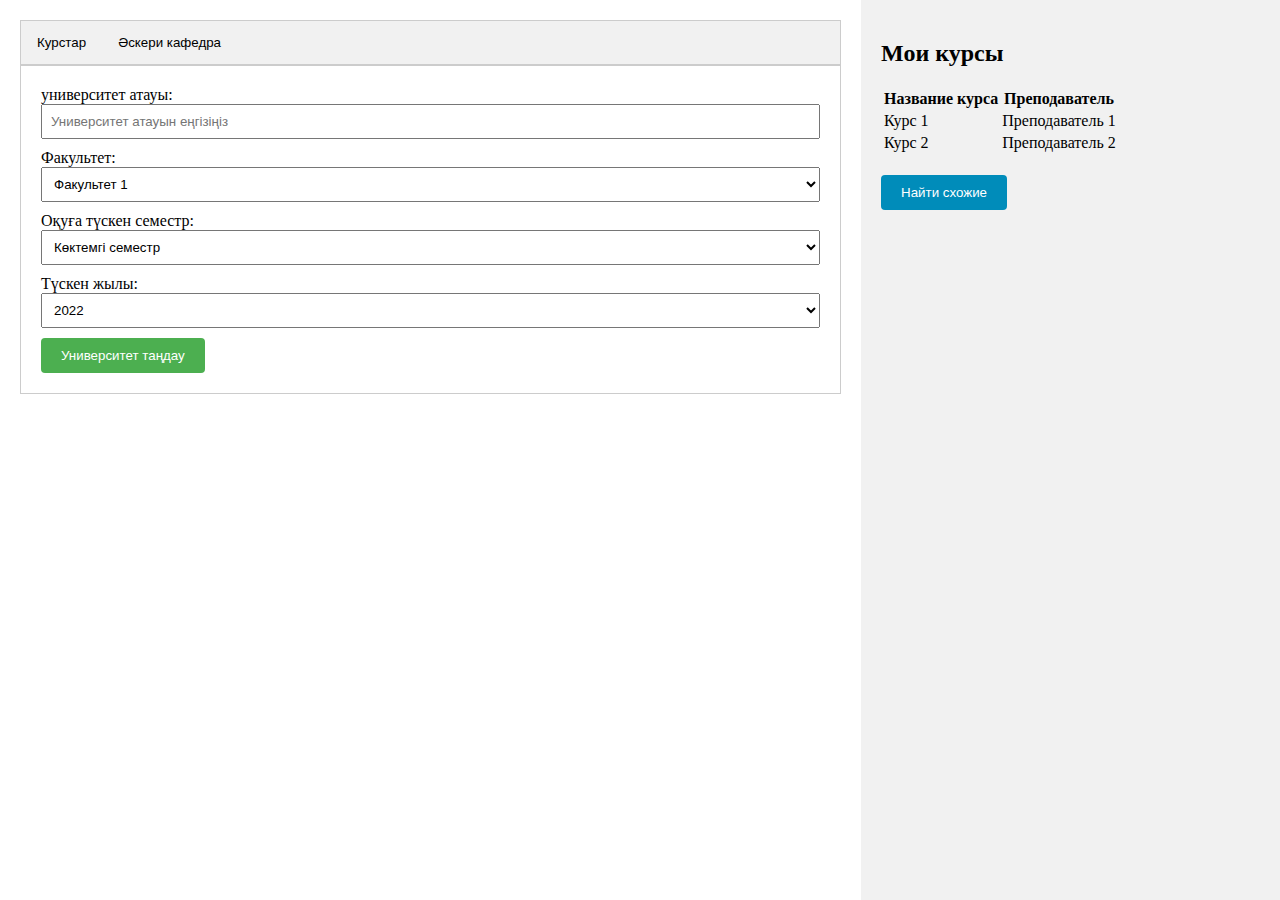
<file: resources/views/SitePages/index.html>
<!DOCTYPE html>
<html lang="en">
<head>
    <meta charset="UTF-8">
    <meta name="viewport" content="width=device-width, initial-scale=1.0">
    <title>Формы во вкладках</title>
    <link rel="stylesheet" href="index.css">
</head>
<body>

<div class="content">
    <div class="tab">
        <button class="tablinks" onclick="openForm(event, 'searchForm')">Курстар</button>
        <button class="tablinks" onclick="openForm(event, 'otherForm')">Әскери кафедра</button>
    </div>

    <div id="searchForm" class="tabcontent" style="display:block;">
        <form action="#" method="GET">
            <label for="university">университет атауы:</label>
            <input type="text" id="university" name="university" placeholder="Университет атауын еңгізіңіз">
            
            <label for="faculty">Факультет:</label>
            <select id="faculty" name="faculty">
                <option value="faculty1">Факультет 1</option>
                <option value="faculty2">Факультет 2</option>
                <!-- Здесь можно добавить другие факультеты -->
            </select>

            <label for="admission_season">Оқуға түскен семестр:</label>
            <select id="admission_season" name="admission_season">
                <option value="autumn">Көктемгі семестр</option>
                <option value="winter">Күзгі семестр</option>
            </select>
            
            <label for="admission_year">Түскен жылы:</label>
            <select id="admission_year" name="admission_year">
                <option value="2022">2022</option>
                <option value="2021">2021</option>
                <option value="2020">2020</option>
                <!-- Здесь можно добавить другие года по желанию -->
            </select>
            
            <!--<input type="submit" value="Поиск">-->
        </form>
        <form id="universityForm" action="#" method="GET">
            <!-- Текущий код формы -->
        
            <input type="submit" value="Университет таңдау" class="btn-select-university">
        </form>

    </div>

    <div id="otherForm" class="tabcontent">
        <h3>Другая форма</h3>
        <p>Здесь может быть другая форма.</p>
    </div>
</div>

<div class="sidebar">
    <h2>Мои курсы</h2>
    <table>
        <tr>
            <th>Название курса</th>
            <th>Преподаватель</th>
        </tr>
        <tr>
            <td>Курс 1</td>
            <td>Преподаватель 1</td>
        </tr>
        <tr>
            <td>Курс 2</td>
            <td>Преподаватель 2</td>
        </tr>
        <!-- Добавьте другие курсы по мере необходимости -->
    </table>
    <button class="btn-find-similar" onclick="openSimilarCourses()">Найти схожие</button>
</div>

<script>
    document.addEventListener('DOMContentLoaded', function() {
    const form = document.getElementById('universityForm');
    const resultContainer = document.getElementById('resultContainer');

    form.addEventListener('submit', function(event) {
        event.preventDefault();

        fetch('C://Users/User/Desktop/ДИПЛОМ САЙТ/diplomproject/diplom/SitePages/conn.php') // Укажи адрес скрипта на сервере
            .then(response => response.json())
            .then(data => {
                resultContainer.innerHTML = '';
                data.forEach(item => {
                    const div = document.createElement('div');
                    div.textContent = `${item.field1} - ${item.field2}`; // Замени field1 и field2 на поля из таблицы sabaqtar
                    resultContainer.appendChild(div);
                });
            })
            .catch(error => console.error('Ошибка при получении данных:', error));
    });
});

</script>

</body>
</html>
</file>
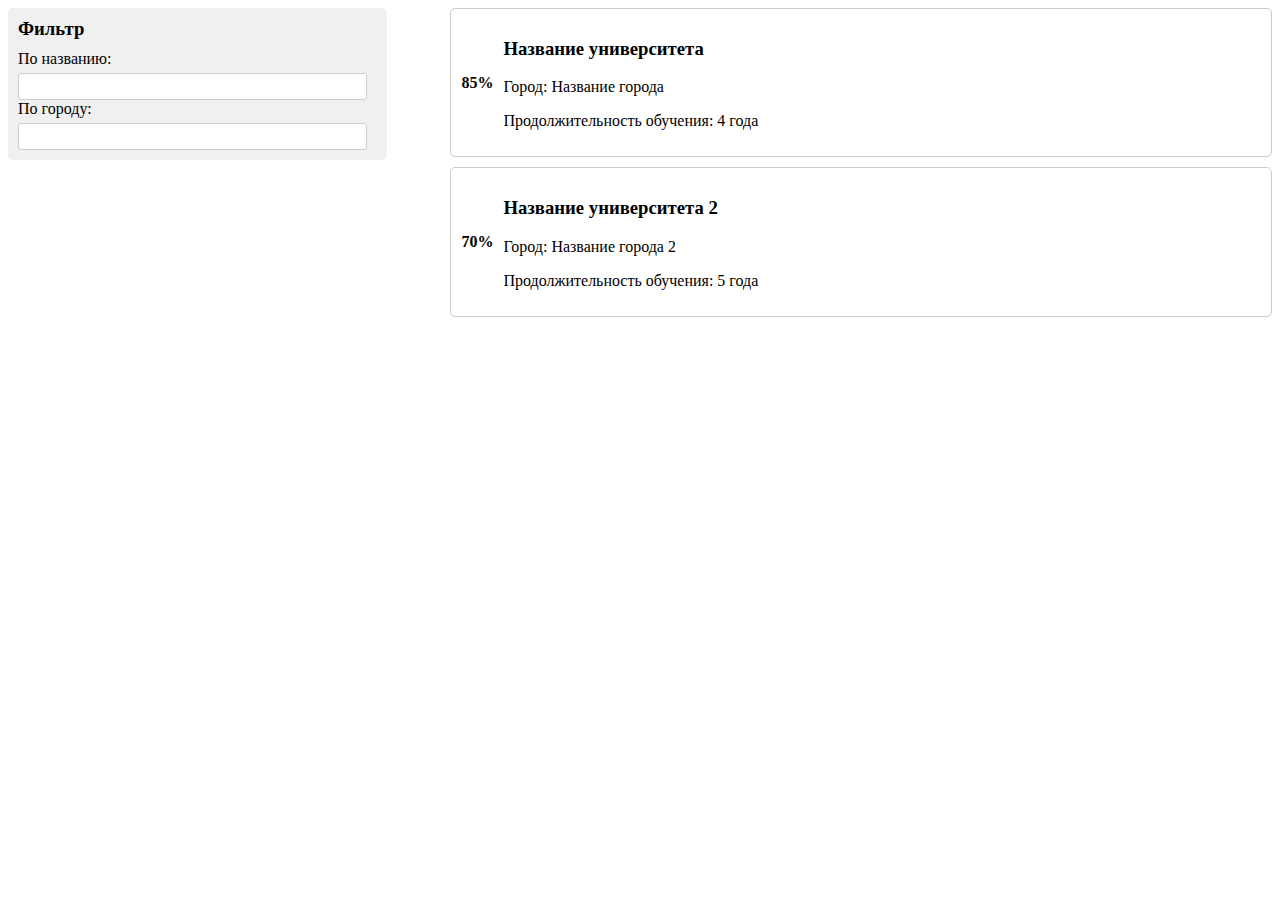
<file: resources/views/SitePages/match.html>
<!DOCTYPE html>
<html lang="en">
<head>
    <meta charset="UTF-8">
    <meta name="viewport" content="width=device-width, initial-scale=1.0">
    <title>Список университетов</title>
    <link rel="stylesheet" href="match.css">
</head>
<body>

<div class="container">
    <aside>
        <div class="filter-form">
            <h3>Фильтр</h3>
            <label for="name-filter">По названию:</label>
            <input type="text" id="name-filter">
            <label for="city-filter">По городу:</label>
            <input type="text" id="city-filter">
            <!-- Добавьте другие поля фильтрации при необходимости -->
        </div>
    </aside>
    <main id="main-content">
        <div class="university-card" onclick="redirectToUniversityPage('university.html')">
            <div class="match-percentage">
                <strong>85%</strong>
            </div>
            <div class="university-info">
                <h3>Название университета</h3>
                <p>Город: Название города</p>
                <p>Продолжительность обучения: 4 года</p>
            </div>
        </div>

        <div class="university-card" onclick="redirectToUniversityPage('university.html')">
            <div class="match-percentage">
                <strong>70%</strong>
            </div>
            <div class="university-info">
                <h3>Название университета 2</h3>
                <p>Город: Название города 2</p>
                <p>Продолжительность обучения: 5 года</p>
            </div>
        </div>

        <!-- Добавьте сколько угодно карточек университетов, повторяя этот шаблон -->
    </main>
</div>

<script>
    function redirectToUniversityPage(pageUrl) {
        window.location.href = pageUrl;
    }
</script>

</body>
</html>
</file>
<file: resources/views/SitePages/index.css>
body {
    display: flex;
    justify-content: space-between;
    height: 100vh;
    margin: 0;
    padding: 0;
}

.content {
    width: 65%;
    padding: 20px;
}

.tab {
    overflow: hidden;
    border: 1px solid #ccc;
    background-color: #f1f1f1;
}

.tab button {
    background-color: inherit;
    float: left;
    border: none;
    outline: none;
    cursor: pointer;
    padding: 14px 16px;
    transition: 0.3s;
}

.tab button:hover {
    background-color: #ddd;
}

.tab button.active {
    background-color: #ccc;
}

.tabcontent {
    display: none;
    padding: 20px;
    border: 1px solid #ccc;
}

select,
input[type="text"] {
    width: 100%;
    padding: 8px;
    margin-bottom: 10px;
    box-sizing: border-box;
}

input[type="submit"] {
    background-color: #4CAF50;
    color: white;
    padding: 10px 20px;
    border: none;
    border-radius: 4px;
    cursor: pointer;
}

input[type="submit"]:hover {
    background-color: #45a049;
}

.sidebar {
    width: 30%;
    padding: 20px;
    background-color: #f1f1f1;
}

.btn-find-similar {
    background-color: #008CBA;
    color: white;
    padding: 10px 20px;
    border: none;
    border-radius: 4px;
    cursor: pointer;
    margin-top: 20px;
}

.btn-find-similar:hover {
    background-color: #006080;
}
</file>
<file: resources/views/SitePages/match.css>
.container {
    display: flex;
    justify-content: space-between;
}
aside {
    width: 30%;
}
main {
    width: 65%;
}
.university-card {
    border: 1px solid #ccc;
    border-radius: 5px;
    padding: 10px;
    margin-bottom: 10px;
    display: flex;
    align-items: center;
    cursor: pointer; /* Добавлено свойство курсора для указания, что элемент является интерактивным */
    transition: background-color 0.3s ease; /* Анимация изменения цвета при наведении */
}
.university-card:hover {
    background-color: #f0f0f0; /* Изменение цвета фона при наведении */
}
.university-info {
    flex: 1;
    padding-left: 10px;
}
.filter-form {
    background-color: #f0f0f0;
    padding: 10px;
    border-radius: 5px;
}
.filter-form label {
    display: block;
    margin-bottom: 5px;
}
.filter-form input[type="text"] {
    width: calc(100% - 22px);
    padding: 5px;
    border-radius: 3px;
    border: 1px solid #ccc;
}
.filter-form h3 {
    margin-top: 0;
    margin-bottom: 10px;
}
</file>
